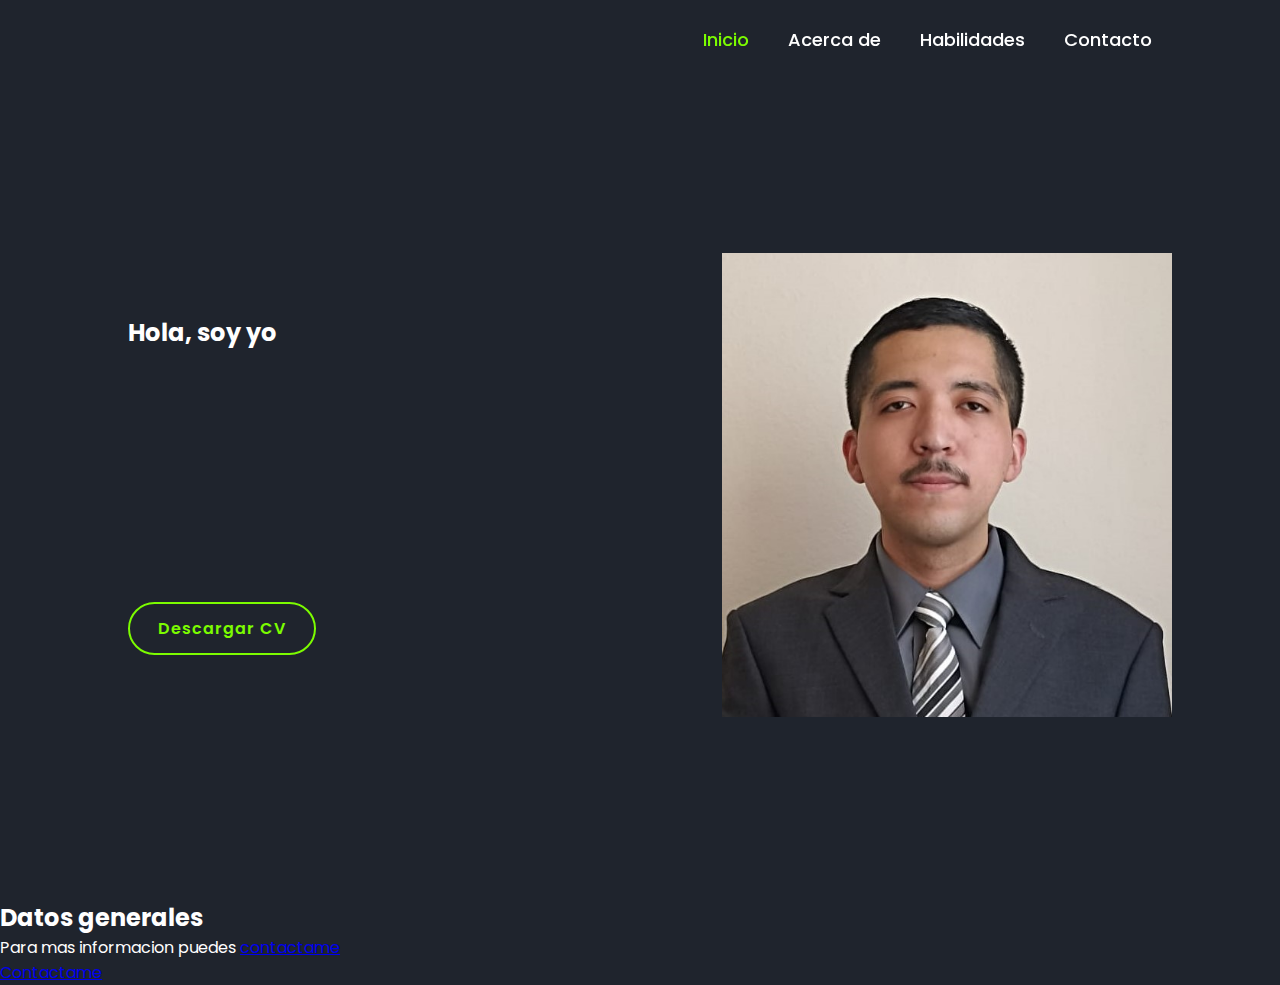
<file: isaacpwa/index.html>
<html lang = "es">
<head>
        <!--Codificación de caracteres-->
        <meta charset="UTF-8">
        <meta http-equiv="X-UA-Compatible" content="IE=edge">
        <!--Viewport Responsive-->
        <meta name="viewport" content="width=device-width, initial-scale=1.0 maximum-scale=1.0">
        <!--Icono de la Web-->
        <link rel="shortcut icon" type="image/png" href="img/Escudo UTCH.png">
        <!--Color de la aplicación-->
        <meta name="theme-color" content="#FB314E"/>
        <!--Optimización para movil-->
        <meta name="MobileOptimized" content="width"/>
        <!--Para que sepa que es una PWA-->
        <meta name="HandheldFriendly" content="true"/>
        <!--Meta etiqueta para PWA para Apple-->
        <meta name="apple-mobile-web-app-capable" content="yes" />
        <meta name="apple-mobile-web-app-status-bar-style" content="black-traslucent"/>
        <link rel="apple-touch-icon" href="img/Escudo UTCH.png"/>
        <link rel="apple-touch-startup-image" href="img/Escudo UTCH.jpg"/>
        <!--Configuración General PWA-->
        <link rel="manifest" href="manifest.json"/>
        <!-- Hoja de estilos -->
        <link rel="stylesheet" href="style.css">
        <link href='https://unpkg.com/boxicons@2.1.4/css/boxicons.min.css' rel='stylesheet'>
          
       <title>IDGS101N</title>
    </head>
    <body>
        <header class="header">
        <a href="#" class="logo">Portafolio</a>
            <nav class="navbar"><!-- Barra de navegación -->
                <a href="index.html" style="--i:1;" class="active">Inicio</a>
                <a href="about.html" style="--i:2;">Acerca de</a>
                <a href="skills.html" style="--i:3;">Habilidades</a>
                <a href="contact.html" style="--i:4">Contacto</a>
            </nav>
        </header>

        <section class="home">
            <div class="home-content">
                <h2>Hola, soy yo</h2>
                <h1>Isaac Peña</h1>
                <h3>Soy un Desarrollador Frontend<span></span></h3>
                <p>Desarrollo de portafolio de Aplicaciones Web Progresivas</p>
                <div class="social-media"><!-- Iconos redes sociales -->
                    <a href="#"><i class='bx bxl-facebook'></i></a>
                    <a href="#"><i class='bx bxl-twitter' ></i></a>
                    <a href="#"><i class='bx bxl-instagram'></i></a>
                    <a href="#"><i class='bx bxl-linkedin'></i></a>
                </div>
                <a href="#" class="btn">Descargar CV</a>
            </div>
            <div class="home-img">
                <img src="img/FotoIsaac.jpg" class="gallery__img" alt="">
            </div>
        </section>

        <div>
            <h2>Datos generales</h2>
        </div>
        <p>Para mas informacion puedes <a href="contact.html"> contactame</a></p>
        <script src="main.js"></script>
        <a href="contact.html">Contactame</a>
    </body>
</html>
</file>
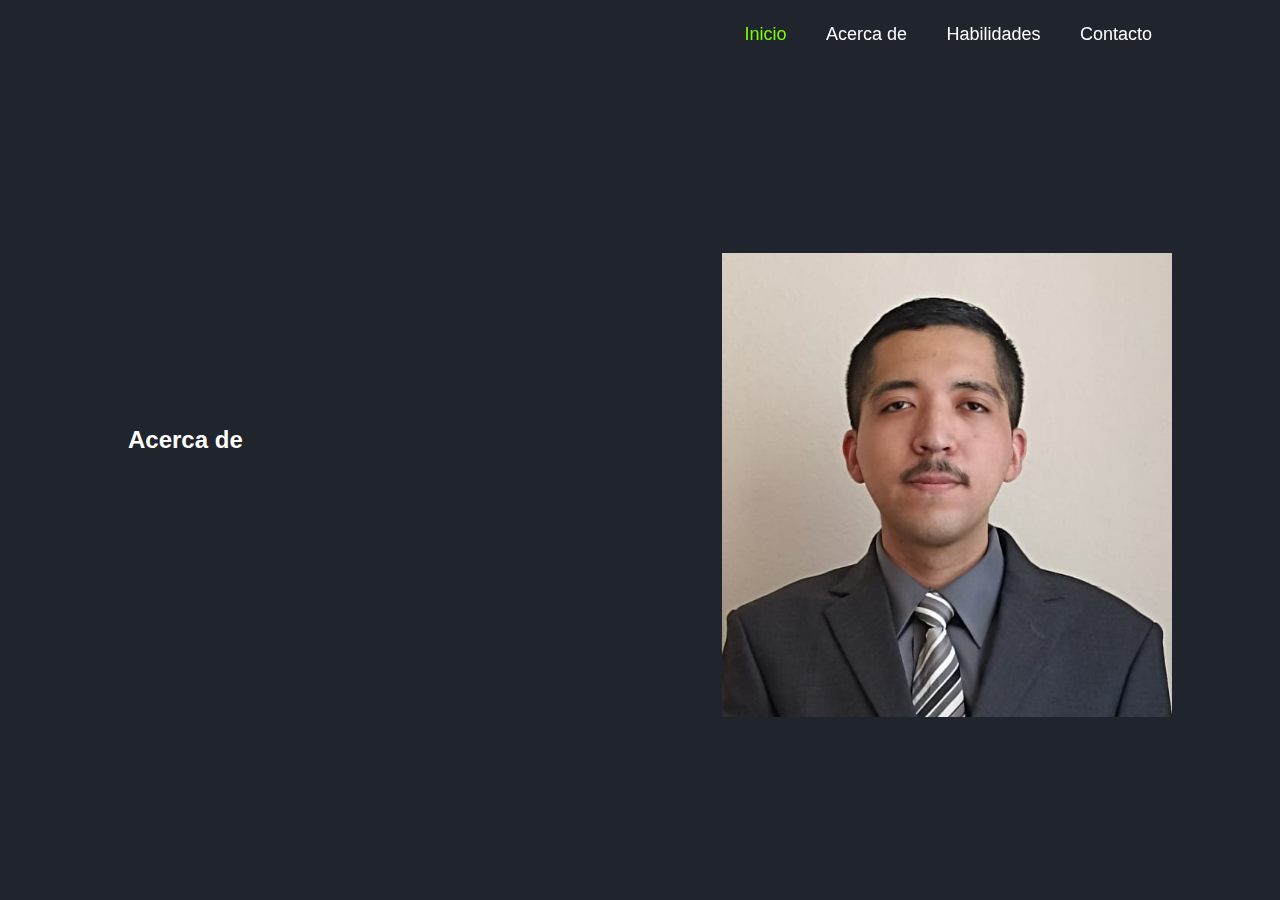
<file: isaacpwa/about.html>
<html lang = "es">
<head>
        <!--Codificación de caracteres-->
        <meta charset="UTF-8">
        <meta http-equiv="X-UA-Compatible" content="IE=edge">
        <!--Viewport Responsive-->
        <meta name="viewport" content="width=device-width, initial-scale=1.0 maximum-scale=1.0">
        <!--Icono de la Web-->
        <link rel="shortcut icon" type="image/png" href="img/Escudo UTCH.png">
        <!--Color de la aplicación-->
        <meta name="theme-color" content="#FB314E"/>
        <!--Optimización para movil-->
        <meta name="MobileOptimized" content="width"/>
        <!--Para que sepa que es una PWA-->
        <meta name="HandheldFriendly" content="true"/>
        <!--Meta etiqueta para PWA para Apple-->
        <meta name="apple-mobile-web-app-capable" content="yes" />
        <meta name="apple-mobile-web-app-status-bar-style" content="black-traslucent"/>
        <link rel="apple-touch-icon" href="img/Escudo UTCH.png"/>
        <link rel="apple-touch-startup-image" href="img/Escudo UTCH.jpg"/>
        <!--Configuración General PWA-->
        <link rel="manifest" href="manifest.json"/>
        <!-- Hoja de estilos -->
        <link rel="stylesheet" href="style.css">
        <link href='https://unpkg.com/boxicons@2.1.4/css/boxicons.min.css' rel='stylesheet'>
          
       <title>IDGS101N</title>
    </head>
    <body>
        <header class="header">
        <a href="#" class="logo">Portafolio</a>
            <nav class="navbar"><!-- Barra de navegación -->
                <a href="index.html" style="--i:1;" class="active">Inicio</a>
                <a href="about.html" style="--i:2;">Acerca de</a>
                <a href="skills.html" style="--i:3;">Habilidades</a>
                <a href="contact.html" style="--i:4">Contacto</a>
            </nav>
        </header>
        <section class="about">
            <div class="about-content">
                <h2>Acerca de</h2>
                <br>
                <p>Mi nombre es: <b>Javier Isaac Peña Moreno</b></p>
                <p>Originario de: <b>Chihuahua, Chihuahua, México</b></p>
                <p>Mi fecha de nacimiento es: <b>09 de Junio de 2000</b></p>
                <P>Soy estudiante de Ingeniería en <b>Desarrollo y Gestión de Software</b></P>
            </div>
            <div class="about-img">
                <img src="img/FotoIsaac.jpg" class="gallery__img" alt="">
            </div>
        </section>
    </body>
</html>
</file>
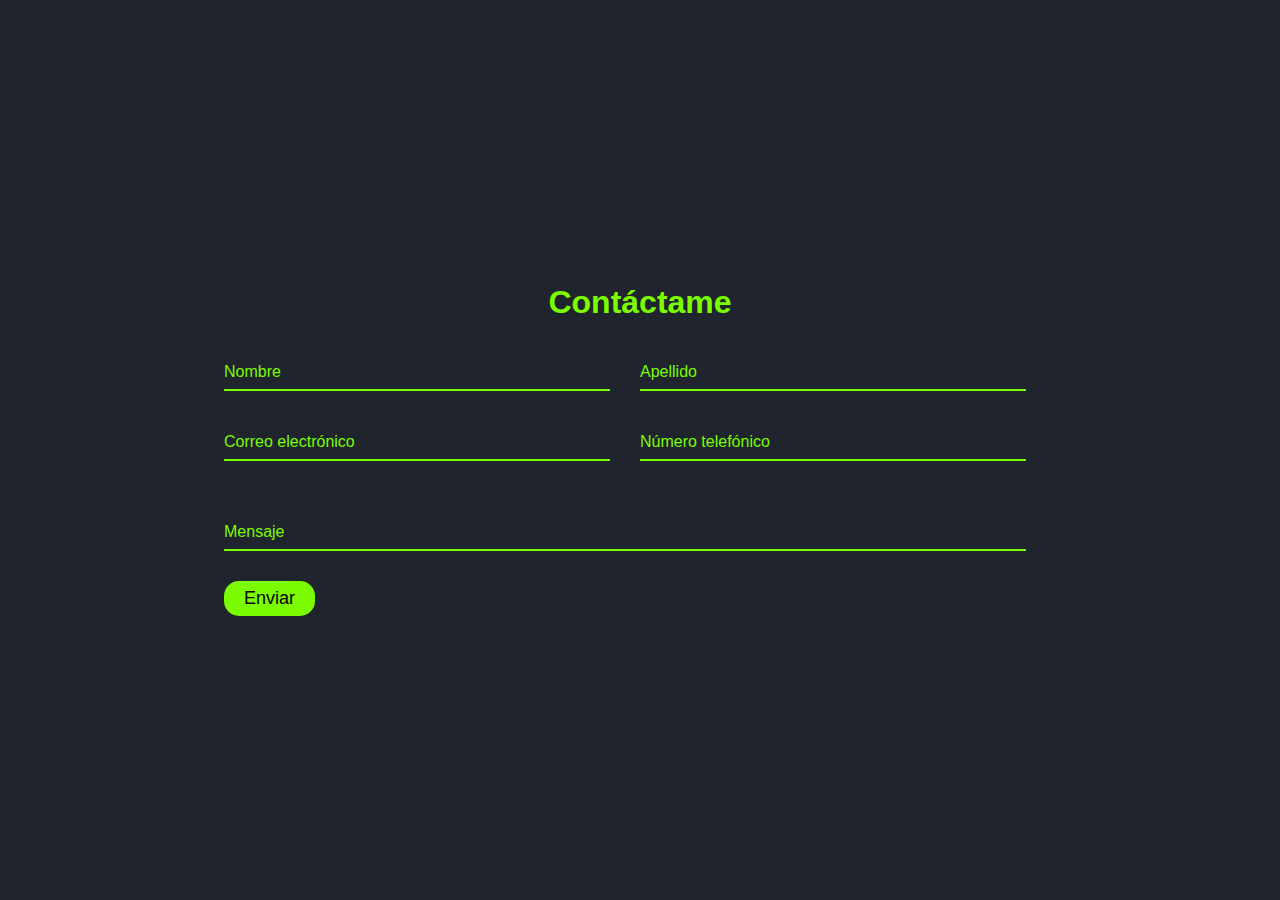
<file: isaacpwa/contact.html>
<!DOCTYPE html>
<html lang="en">
<head>
    <meta charset="UTF-8">
    <meta http-equiv="X-UA-Compatible" content="IE=edge">
    <meta name="viewport" content="width=device-width, initial-scale=1.0">
    <title>Contacto</title>
</head>
<body>
    <style>
        @import url('https://fonts.googleapis.com/css2?family=Poppins:wght@300;400;500;600&display=swap');

*{
    margin: 0;
    padding: 0;
    box-sizing: border-box;
    font-family: 'Poppins', sans-serif;
    color: lawngreen;
    background: #1f242d;
}

body {
    height: 100vh;
    display: flex;
    align-items: center;
    justify-content: center;
    background: #1f242d;
}

.container {
    width: 65%;
    background: #1f242d;
    border-radius: 10px;
    padding: 15px, 30px;
    display: flex;
    flex-direction: column;
    flex-wrap: wrap;
}

.container h1 {
    text-align: center;
    font-weight: 600;
    margin-bottom: 30px;
}

.container form .row {
    display: flex;
}

.container form .row .field {
    width: 100%;
    position: relative;
    margin: 0 30px 30px 0;
}

.container form .row .field input {
    display: block;
    width: 100%;
    height: 40px;
    border: none;
    border-bottom: 2px solid lawngreen;
    outline: none;
    font-size: 16px;
}

.container form .row .message input {
    height: 60px;
}

.container form .row .field input:focus {
    border-color: lawngreen;
}

.container form .row .field label {
    position: absolute;
    bottom: 10px;
    left: 0;
    pointer-events: none;
    font-size: 16px;
    transition: 0.3s;
}

.container form .row .field input:focus ~ label, 
.container form .row .field input:valid ~ label {
    transform: translateY(-23px);
    color: lawngreen;
}
.container form input[type=submit] {
    padding: 7px 20px;
    outline: none;
    border-radius: 15px;
    background: lawngreen;
    border: none;
    color: black;
    cursor: pointer;
    font-size: 18px;
}

@media (max-width:1024px) {
    .container {
        width: 80%;
    }
}

@media (max-width:768px) {
    .container {
        width: 90%;
    }
}

@media (max-width:650px) {
    .container {
        width: 95%;
    }
    .container form .row {
        display: block;
    }
}
    </style>
    <div class="container">
        <h1>Contáctame</h1>
        <form action="#">
            <div class="row">
                <div class="field">
                    <input type="text" required>
                    <label>Nombre</label>
                </div>
                <div class="field">
                    <input type="text" required>
                    <label>Apellido</label>
                </div>
            </div>
            <div class="row">
                <div class="field">
                    <input type="email" required>
                    <label>Correo electrónico</label>
                </div>
                <div class="field">
                    <input type="number" required>
                    <label>Número telefónico</label>
                </div>
            </div>
            <div class="row">
                <div class="field message">
                    <input type="text" required>
                    <label>Mensaje</label>
                </div>
            </div>
            <input type="submit" value="Enviar">
        </form>
    </div>
</body>
</html>
</file>
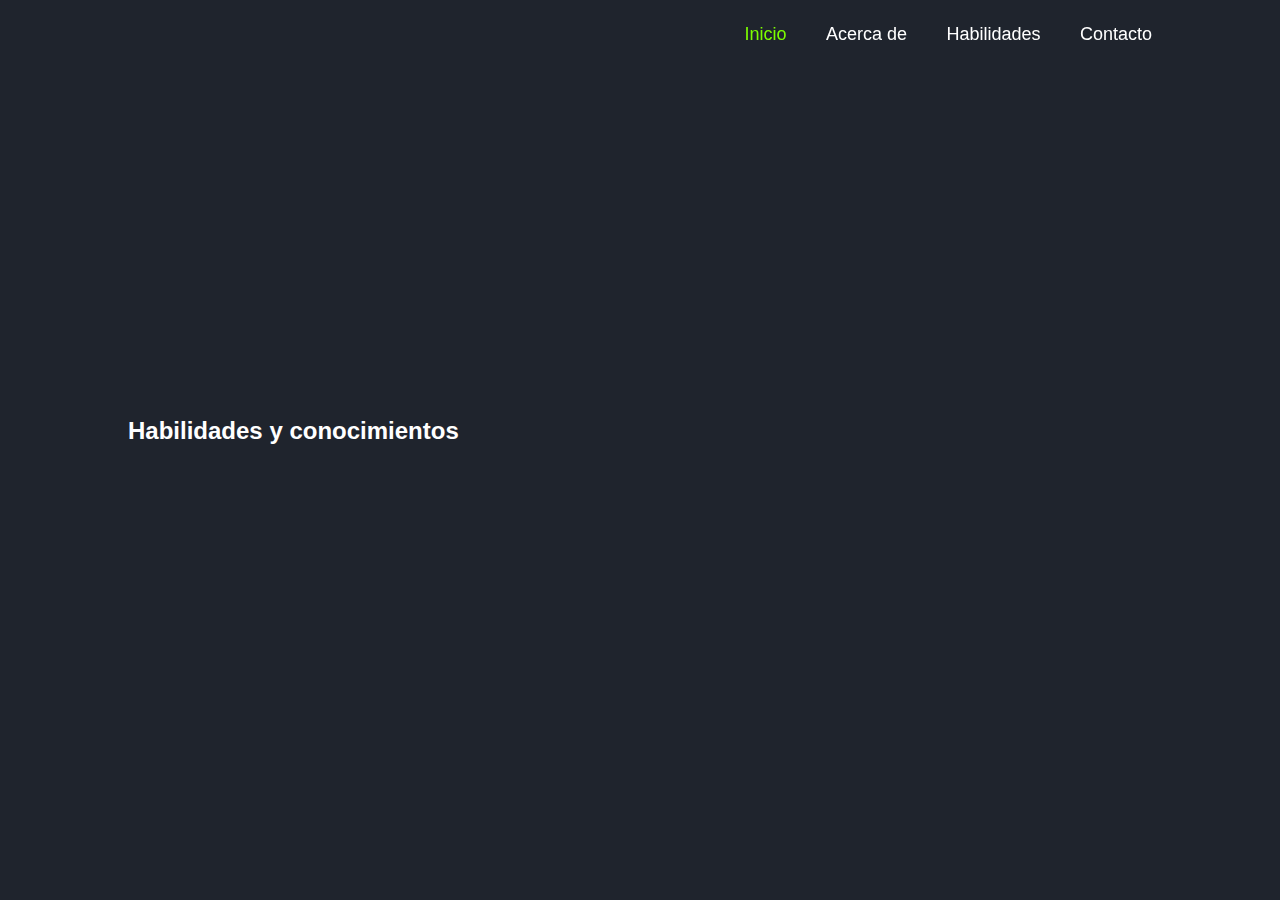
<file: isaacpwa/skills.html>
<html lang = "es">
<head>
        <!--Codificación de caracteres-->
        <meta charset="UTF-8">
        <meta http-equiv="X-UA-Compatible" content="IE=edge">
        <!--Viewport Responsive-->
        <meta name="viewport" content="width=device-width, initial-scale=1.0 maximum-scale=1.0">
        <!--Icono de la Web-->
        <link rel="shortcut icon" type="image/png" href="img/Escudo UTCH.png">
        <!--Color de la aplicación-->
        <meta name="theme-color" content="#FB314E"/>
        <!--Optimización para movil-->
        <meta name="MobileOptimized" content="width"/>
        <!--Para que sepa que es una PWA-->
        <meta name="HandheldFriendly" content="true"/>
        <!--Meta etiqueta para PWA para Apple-->
        <meta name="apple-mobile-web-app-capable" content="yes" />
        <meta name="apple-mobile-web-app-status-bar-style" content="black-traslucent"/>
        <link rel="apple-touch-icon" href="img/Escudo UTCH.png"/>
        <link rel="apple-touch-startup-image" href="img/Escudo UTCH.jpg"/>
        <!--Configuración General PWA-->
        <link rel="manifest" href="manifest.json"/>
        <!-- Hoja de estilos -->
        <link rel="stylesheet" href="style.css">
        <link href='https://unpkg.com/boxicons@2.1.4/css/boxicons.min.css' rel='stylesheet'>
          
       <title>IDGS101N</title>
    </head>
    <body>
        <header class="header">
        <a href="#" class="logo">Portafolio</a>
            <nav class="navbar"><!-- Barra de navegación -->
                <a href="index.html" style="--i:1;" class="active">Inicio</a>
                <a href="about.html" style="--i:2;">Acerca de</a>
                <a href="skills.html" style="--i:3;">Habilidades</a>
                <a href="contact.html" style="--i:4">Contacto</a>
            </nav>
        </header>
        <section class="skills">
            <div class="skills-content">
                <h2>Habilidades y conocimientos</h2>
                <br>
                <p>· Diseño y desarrollo de páginas web</p>
                <p>· Desarrollo de aplicaciones móviles</p>
                <p>· Administración de bases de datos</p>
                <p>· Conocimientos básicos de diseño gráfico (CorelDRAW Y Photoshop)</p>
                <p>· Diseño de animaciones con elementos multimedia</p>
            </div>
        </section>
    </body>
</html>
</file>
<file: isaacpwa/style.css>
@import url('https://fonts.googleapis.com/css2?family=Poppins:wght@300;400;500;600&display=swap');

*{
    margin: 0;
    padding: 0;
    box-sizing: border-box;
    font-family: 'Poppins', sans-serif;
}

body {
    background-color: #1f242d;
    color: #fff;
}

.header {
    position: fixed;
    top: 0;
    left: 0;
    width: 100%;
    padding: 20px 10%;
    background: transparent;;
    display: flex;
    justify-content: space-between;
    align-items: center;
    z-index: 100;
}

.logo {
    font-size: 25px;
    color: #fff;
    text-decoration: none;
    font-weight: 600;
    cursor: default;
    opacity: 0;
    animation: slideRight 1s ease forwards;
}

/*Barra de navegacion*/
.navbar a {
    display: inline-block;
    font-size: 18px;
    color: #fff;
    text-decoration: none;
    font-weight: 500;
    margin-left: 35px;
    transition: .3s;
    /*opacity: 0;*/
    animation: slideTop .5s ease forwards;
    animation-delay: calc(.2s * var(--i));
}

.navbar a:hover, 
.navbar a.active {
    color:lawngreen;
}

.home {
    position: relative;
    width: 100%;
    height: 100vh;
    display: flex;
    justify-content: space-between;
    align-items: center;
    padding: 70px 10% 0;
}

.home-content {
    max-width: 600px;
}

.home-content h3 {
    font-size: 32px;
    font-weight: 700;
    opacity: 0;
    animation: slideBottom 1s ease forwards;
    animation-delay: .7s;
}

.home-content h3 span {
    color: lawngreen;
}

.home-content h3:nth-of-type(2) {
    margin-bottom: 30px;
    animation: sliderTop 1s ease forwards;
    animation-delay: .7s;
}

.home-content h1 {
    font-size: 56px;
    font-weight: 700;
    margin: -3px 0;
    opacity: 0;
    animation: slideRight 1s ease forwards;
    animation-delay: 1s;
}

.home-content p {
    font-size: 16px;
    opacity: 0;
    animation: slideLeft 1s ease forwards;
    animation-delay: 1s;
}

.about {
    position: relative;
    width: 100%;
    height: 100vh;
    display: flex;
    justify-content: space-between;
    align-items: center;
    padding: 70px 10% 0;
}

.about-content {
    max-width: 600px;
}

.about-content h3 {
    font-size: 32px;
    font-weight: 700;
    opacity: 0;
    animation: slideBottom 1s ease forwards;
    animation-delay: .7s;
}

.about-content h3 span {
    color: lawngreen;
}

.about-content h3:nth-of-type(2) {
    margin-bottom: 30px;
    animation: sliderTop 1s ease forwards;
    animation-delay: .7s;
}

.about-content h1 {
    font-size: 56px;
    font-weight: 700;
    margin: -3px 0;
    opacity: 0;
    animation: slideRight 1s ease forwards;
    animation-delay: 1s;
}

.about-content p {
    font-size: 16px;
    opacity: 0;
    animation: slideLeft 1s ease forwards;
    animation-delay: 1s;
}

.home-img img {
    max-width: 450px;
    margin-right: -20px;
}

.about-img img {
    max-width: 450px;
    margin-right: -20px;
}

.skills {
    position: relative;
    width: 100%;
    height: 100vh;
    display: flex;
    justify-content: space-between;
    align-items: center;
    padding: 70px 10% 0;
}

.skills-content {
    max-width: 600px;
}

.skills-content h3 {
    font-size: 32px;
    font-weight: 700;
    opacity: 0;
    animation: slideBottom 1s ease forwards;
    animation-delay: .7s;
}

.skills-content h3 span {
    color: lawngreen;
}

.skills-content h3:nth-of-type(2) {
    margin-bottom: 30px;
    animation: sliderTop 1s ease forwards;
    animation-delay: .7s;
}

.skills-content h1 {
    font-size: 56px;
    font-weight: 700;
    margin: -3px 0;
    opacity: 0;
    animation: slideRight 1s ease forwards;
    animation-delay: 1s;
}

.skills-content p {
    font-size: 16px;
    opacity: 0;
    animation: slideLeft 1s ease forwards;
    animation-delay: 1s;
}

.social-media a {
    display: inline-flex;
    justify-content: center;
    align-items: center;
    width: 40px;
    height: 40px;
    background: transparent;
    border: 2px solid lawngreen;
    border-radius: 50%;
    font-size: 20px;
    color: lawngreen;
    text-decoration: none;
    margin: 30px 15px 30px 0;
    opacity: 0;
    animation: slideLeft 1s ease forwards;
    animation-delay: 1s;
}

.social-media a:hover {
    background: lawngreen;
    color: #1f242d;
    box-shadow: 0 0 20px lawngreen;
}

.btn {
    display: inline-flex;
    padding: 12px 28px;
    background: #1f242d;
    border: 2px solid lawngreen;
    border-radius: 50px;
    font-size: 16px;
    color:lawngreen;
    letter-spacing: 1px;
    text-decoration: none;
    font-weight: 600;
}

/*Animacion de entrada de títulos y parrafos*/
@keyframes slideRight {
    0% {
        transform: translateX(-100px);
        opacity: 0;
    }

    100% {
        transform: translateX(0);
        opacity: 1;
    }
}

@keyframes slideLeft {
    0% {
        transform: translateX(100px);
        opacity: 0;
    }

    100% {
        transform: translateX(0);
        opacity: 1;
    }
}

@keyframes slideRTop {
    0% {
        transform: translateY(100px);
        opacity: 0;
    }

    100% {
        transform: translateY(0);
        opacity: 1;
    }
}

@keyframes slideBottom {
    0% {
        transform: translateY(-100px);
        opacity: 0;
    }

    100% {
        transform: translateY(0);
        opacity: 1;
    }
}
.btn:hover {
    background: #1f242d;
    color: lawngreen;
    box-shadow:  0 0 20px lawngreen;
}
  
/*Galeria adaptable*/
.gallery {
    width: 90%;
    padding: 80px 0;
    margin: 0 auto;
    max-width: 1200px;
    display: flex;
    flex-wrap: wrap;
    gap: 2em;
}

/*Imagen individual adaptable*/
.gallery__img {
    min-width: 200px;
    flex: 350px; /*Adaptable a dispositivos moviles*/
}
</file>
